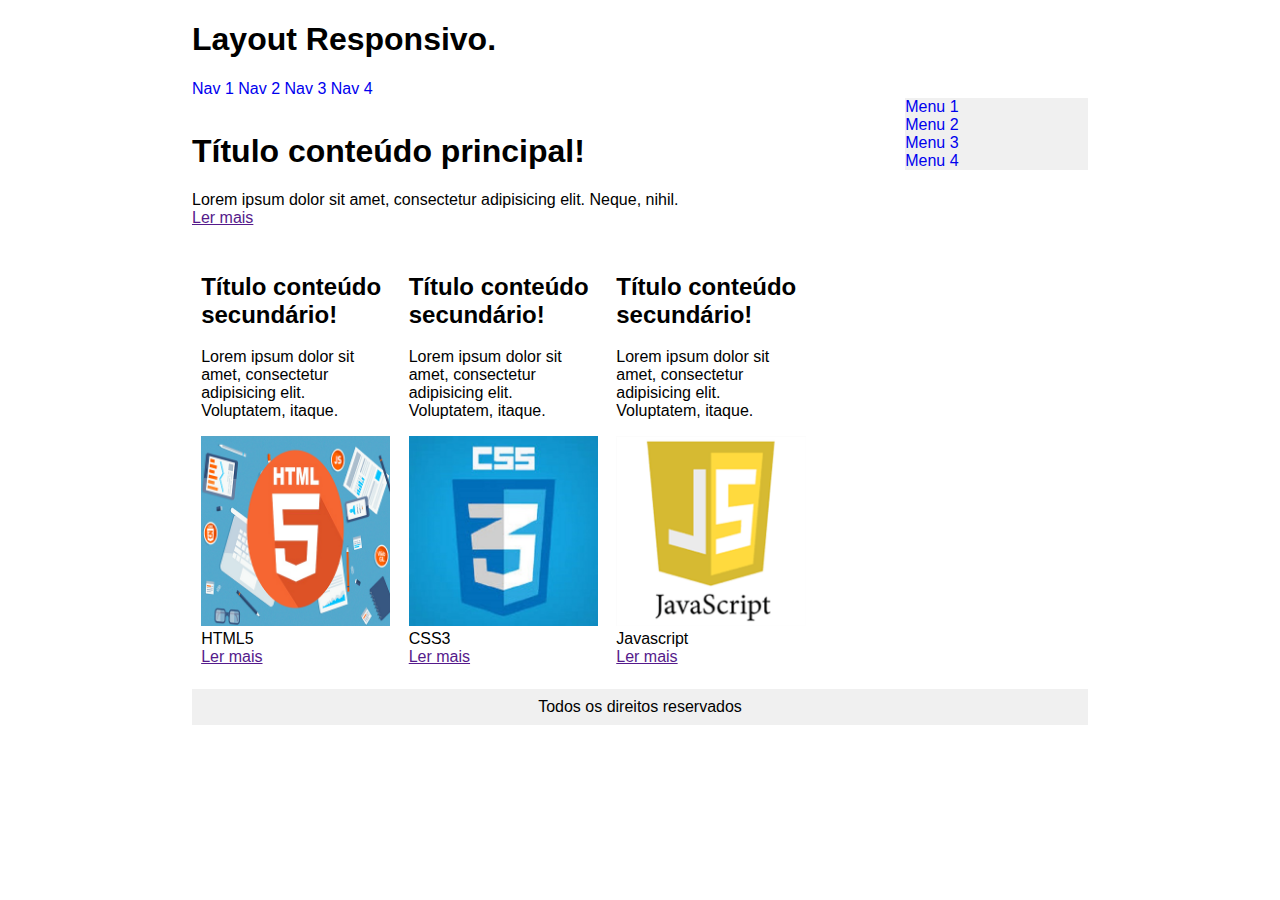
<file: exemplo1-layoutfixo_Resolvido/index.html>
<!DOCTYPE html>
<html lang="pt">
    <head>
        <meta charset="UTF-8">
        <meta name="description" content="Layout responsive">
        <meta name="keywords" content="HTML,CSS,JavaScript">
        <meta name="author" content="Inatel">
        <meta name="viewport" content="width=device-width, initial-scale=1"><!-- fluid changes-->
        <link rel="stylesheet" type="text/css" href="normalize.css">
        <!--<link rel="stylesheet" type="text/css" href="style.css">-->
        <link rel="stylesheet" type="text/css" href="style-fluid.css">
        <title>Layout Responsivo</title>
    </head>
    <body>
        <header class="main-header">
            <h1>Layout Responsivo.</h1>
            <label class="menu-toggle" for="input-toggle">Menu</label>
            <input id="input-toggle" type="checkbox"/>
            <nav class="main-nav">
                <ul>
                    <li><a href="#">Nav 1</a></li>
                    <li><a href="#">Nav 2</a></li>
                    <li><a href="#">Nav 3</a></li>
                    <li><a href="#">Nav 4</a></li>
                </ul>
            </nav>
        </header>

        <section class="main-content">
            <article class="main-destaque">
                <h1>Título conteúdo principal!</h1>
                <p>Lorem ipsum dolor sit amet, consectetur adipisicing elit. Neque, nihil.
                <br>
                <a href="">Ler mais</a>    
                </p> 
            </article>
            <article class="secundary-content">
                <h2>Título conteúdo secundário!</h2>
                <p>Lorem ipsum dolor sit amet, consectetur adipisicing elit. Voluptatem, itaque.</p>
                <figure>
                    <img src="images/html5.png" alt="Html 5">
                    <figcaption>HTML5</figcaption>
                </figure>
                <a href="">Ler mais</a>
            </article>

            <article class="secundary-content">
                <h2>Título conteúdo secundário!</h2>
                <p>Lorem ipsum dolor sit amet, consectetur adipisicing elit. Voluptatem, itaque.</p>
                <figure>
                    <img src="images/css3.jpg" alt="Html 5">
                    <figcaption>CSS3</figcaption>
                </figure>
                <a href="">Ler mais</a>
            </article>

            <article class="secundary-content">
                <h2>Título conteúdo secundário!</h2>
                <p>Lorem ipsum dolor sit amet, consectetur adipisicing elit. Voluptatem, itaque.</p>
                <figure>
                    <img src="images/js.png" alt="Html 5">
                    <figcaption>Javascript</figcaption>
                </figure>
                <a href="">Ler mais</a>
            </article>

        </section>
        <aside>
            <nav class="aside-nav">
                <ul>
                    <li><a href="#">Menu 1</a></li>
                    <li><a href="#">Menu 2</a></li>
                    <li><a href="#">Menu 3</a></li>
                    <li><a href="#">Menu 4</a></li>
                </ul>
            </nav>
        </aside>

        <footer class="main-footer">
            <span>Todos os direitos reservados</span>
        </footer>
    </body>
</html>
</file>
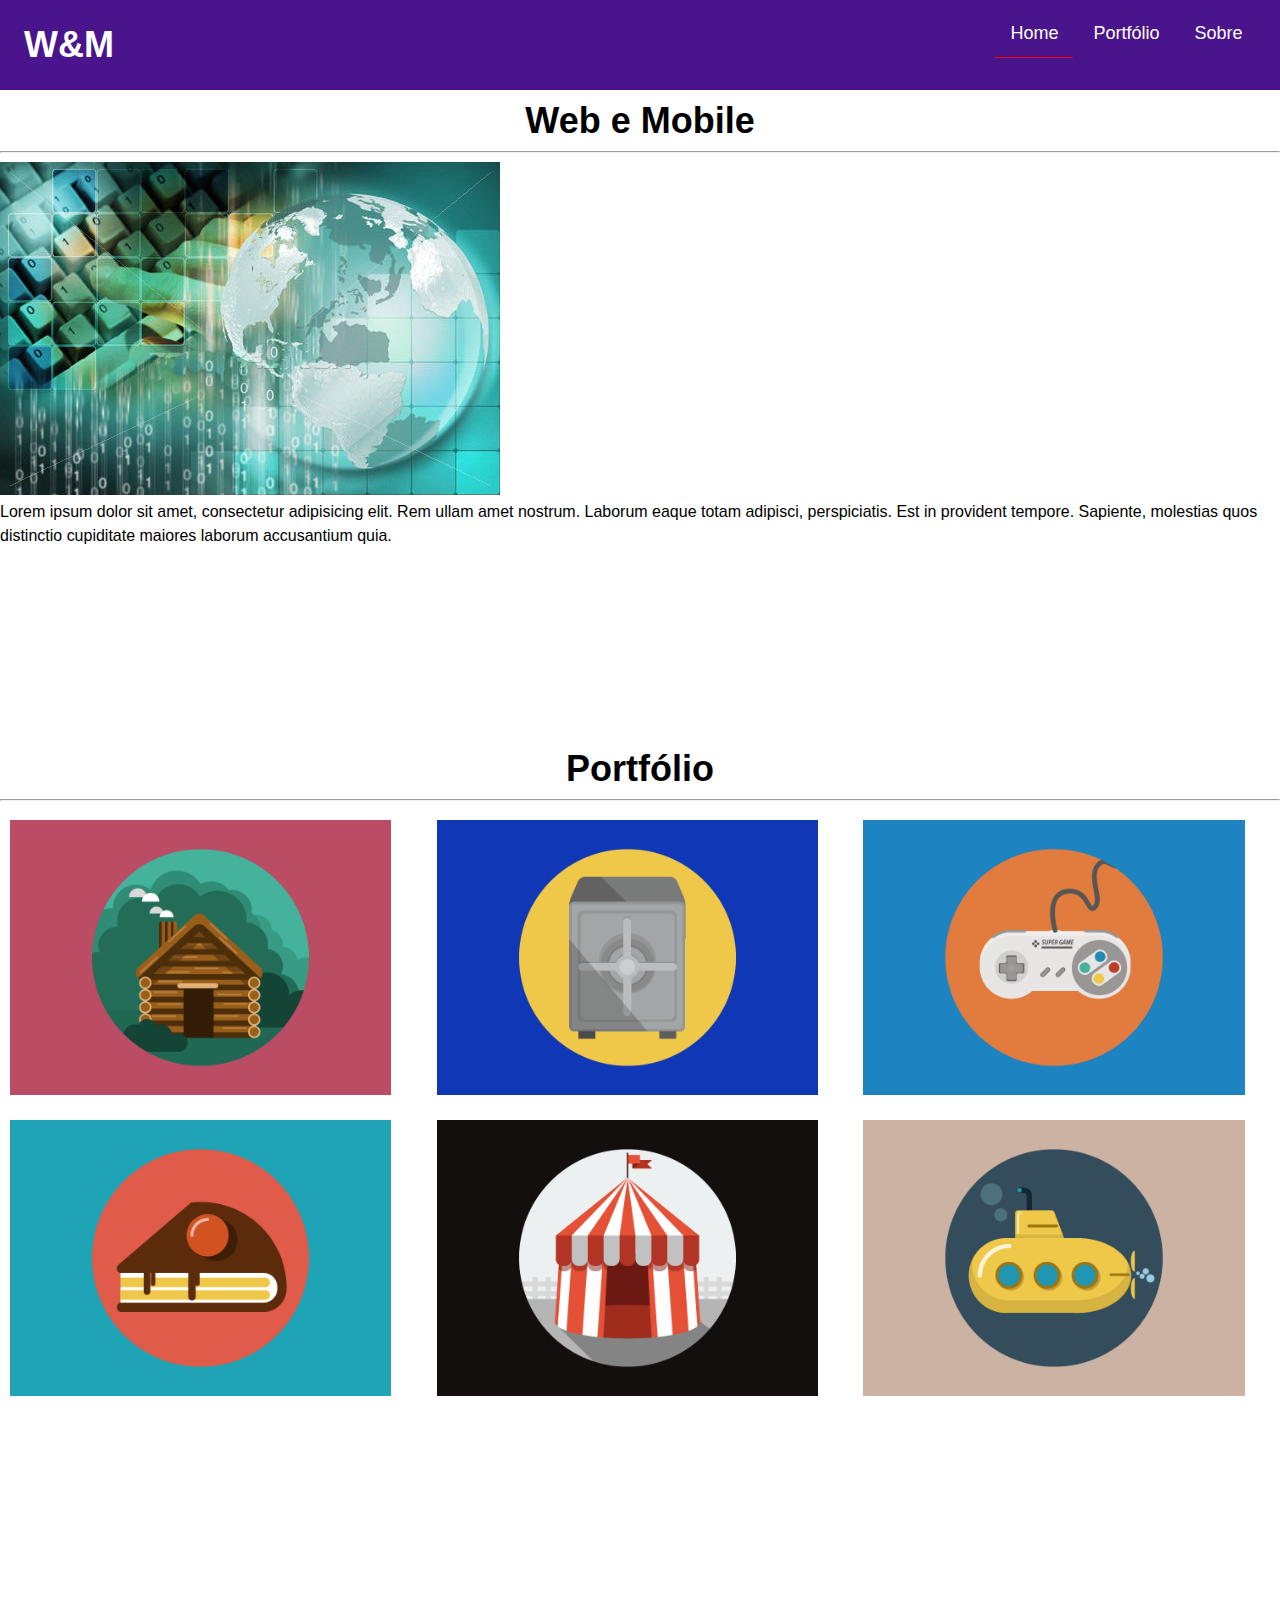
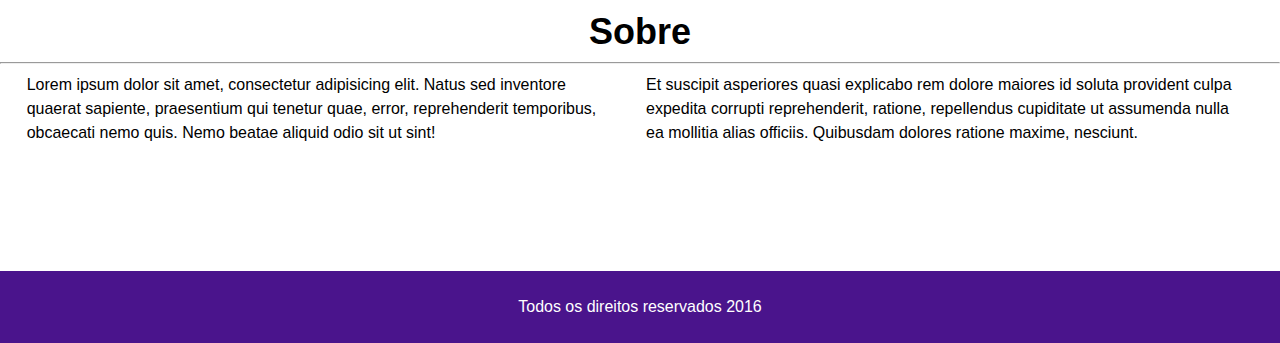
<file: exemplo2-layout fixo_Resolvido/index.html>
<!DOCTYPE html>
<html lang="pt">
    <head>
        <meta charset="UTF-8">
        <meta name="description" content="Desenvolvimento web e mobile">
        <meta name="keywords" content="site,mobile,responsive">
        <meta name="author" content="Inatel">
        <meta name="viewport" content="width=device-width, initial-scale=1">
        <link rel="stylesheet" type="text/css" href="normalize.css">
        <link rel="stylesheet" type="text/css" href="style.css">
        <title>Layout Fixo 2</title>
    </head>
    <body>
       <header id="header">
           <h1>W&M</h1>
           <nav id="main-nav">
               <ul>
                   <li><a id="nav-home" class="item-nav currentContent" href="#home">Home</a></li>
                   <li><a id="nav-portfolio" class="item-nav" href="#portfolio">Portfólio</a></li>
                   <li><a id="nav-sobre" class="item-nav" href="#sobre">Sobre</a></li>
               </ul>
           </nav>
       </header>

       <div id="content">
        <section id="home" class="clearfix">
            <header>
                <h1>Web e Mobile</h1>
                <hr/>
            </header>
            <figure>
                <img src="images/home.jpg">
            </figure>
            <p>Lorem ipsum dolor sit amet, consectetur adipisicing elit. Rem ullam amet nostrum. Laborum eaque totam adipisci, perspiciatis. Est in provident tempore. Sapiente, molestias quos distinctio cupiditate maiores laborum accusantium quia.</p>
        </section>

        <section id="portfolio" class="clearfix">
            <header>
                <h1>Portfólio</h1>
                <hr/>
            </header>
             <figure>
                <img src="images/portfolio1.png" alt="">
                <figcaption></figcaption>
            </figure>
            <figure>
                <img src="images/portfolio2.png" alt="">
                <figcaption></figcaption>
            </figure>
            <figure>
                <img src="images/portfolio3.png" alt="">
                <figcaption></figcaption>
            </figure>
            <figure>
                <img src="images/portfolio4.png" alt="">
                <figcaption></figcaption>
            </figure>
            <figure>
                <img src="images/portfolio5.png" alt="">
                <figcaption></figcaption>
            </figure>
            <figure>
                <img src="images/portfolio6.png" alt="">
                <figcaption></figcaption>
            </figure>
        </section>

        <section id="sobre">
            <header>
                <h1>Sobre</h1>
                <hr/>
            </header>
            <p>Lorem ipsum dolor sit amet, consectetur adipisicing elit. Natus sed inventore quaerat sapiente, praesentium qui tenetur quae, error, reprehenderit temporibus, obcaecati nemo quis. Nemo beatae aliquid odio sit ut sint!</p>
            <p>Et suscipit asperiores quasi explicabo rem dolore maiores id soluta provident culpa expedita corrupti reprehenderit, ratione, repellendus cupiditate ut assumenda nulla ea mollitia alias officiis. Quibusdam dolores ratione maxime, nesciunt.</p>
        </section>
       </div>
       <footer id="footer">
           <p>Todos os direitos reservados 2016</p>
       </footer>

       <script src="js/jquery-3.1.0.min.js"></script>
       <!-- Suporte navegação single page -->
       <script src="js/singlePage.js"></script>
    </body>
</html>
</file>
<file: exemplo1-layoutfixo_Resolvido/style-fluid.css>
html {
    font-family: Arial, Helvetica, sans-serif;
    font-size: 1em; /*18/18*/
}

body{
    width: 70%;/*Escolhi configurar para ocupar 70% da tela*/
    margin: 0 auto;
}

.main-nav ul,
.aside-nav ul,
figure{
    padding: 0;
    margin: 0;
}


.main-nav ul,
.aside-nav ul{
    list-style-type: none;
    padding: 0;
}

.main-nav a,
.aside-nav a{
    text-decoration: none;
}

.main-nav li{
    display: inline;
}

img{
    max-width: 100%;
}

.main-content{
    width: 71.4285%; /* 700 / 980 */
    float:left;
    margin: 1.5306% 0; /* 15 / 980 Escolhi utilizar % poderia ser em*/
}

.aside-nav{
   background-color: #F0F0F0;
   float: right;
   width: 20.408163%; /*200 / 980*/
}

.secundary-content{
    width: 29.577464%; /*210 / 700*/
    float: left;
    padding: 1.42857%; /*10 / 700 Escolhi utilizar % poderia ser em*/
}

.main-footer{
    clear: both;
    background-color: #F0F0F0;
    padding: 1.0204%; /*10 / 980 Escolhi utilizar % poderia ser em*/
    text-align: center;
    margin: 1.5306% auto; /*15 / 980 Escolhi utilizar % poderia ser em*/
}

/*Menu Mobile*/
#input-toggle,
.menu-toggle{  
    display:none;
}
.menu-toggle{
    background-color:#0084B4;
    color:#ffffff;
    text-decoration: none;
    padding: 1.0204% 1.5306%; /*10 / 980  15 / 980 Escolhi utilizar % poderia ser em*/
    text-align: center;
}

/*Media Queries*/
@media all and (max-width: 640px){/*Pode ser convertido para em*/
    .main-content,
    .aside-nav{
        float : none
    }

    .secundary-content{
        float:none;
        width: auto
    }
}

@media all and (max-width: 320px){/*Pode ser convertido para em*/
    .aside-nav{
        width:auto;
    }
    .aside-nav li{
        padding: 10px;/*Pode ser convertido para em*/
    }

    .main-nav{
        display:none
    }

    .menu-toggle{
        display:block;
    }

    #input-toggle:checked + .main-nav{
        display:block
    }

    .main-nav ul li{
        display:block
    }
    .main-nav ul{
       list-style: none outside none;
       z-index: 500;
       position:relative;
       top:0;
       right: 0;
       margin: 5px;/*Pode ser convertido para em*/
    }

    .main-nav ul li{
        list-style: none; 
        text-align: center;
        padding: 20px 10px; /*Pode ser convertido para em*/
        border-bottom: 1px solid #ccc; 
        text-decoration: none; 
    }
}
</file>
<file: exemplo2-layout fixo_Resolvido/style.css>
/*Resets auxiliares*/
/*Resets*/
html, body, div, object, iframe, h1, h2, h3, h4, h5, h6, p, blockquote, ol, ul, li, form, fieldset, legend, label, table, header, footer, nav, section,figure { 
	margin: 0; 
	padding: 0;
	border: 0
}

ul,ol{
    list-style: none
}

/*o width dos elementos agora será a soma do conteúdo com a borda e o padding.*/
* {
    -webkit-box-sizing: border-box;
    -moz-box-sizing: border-box;
    box-sizing: border-box
}
/*Fim resets*/

/*Clear fix, Importante para ajudar nos problemas com float
https://css-tricks.com/snippets/css/clear-fix/
*/
.clearfix:after {
     visibility: hidden;
     display: block;
     font-size: 0;
     content: " ";
     clear: both;
     height: 0;
}
.clearfix { display: inline-block; }
* html .clearfix { height: 1%; }
.clearfix { display: block; }
/*Fim clearfix*/

/*Estilo geral*/
html{
    font-family: Arial, Helvetica, sans-serif;
    /*font-size: 18px;*/
    font-size: 1.125em;/*18 / 16*/
}

p{
    /*font-size: 16px;*/
    font-size: 0.8888em; /*16 / 18*/;
}

a{
    text-decoration: none
}

.currentContent{
    /*border-bottom: 2px solid red;*/
    /*Configurando a borda para ser relativo ao font size*/
    border-bottom: 0.1111em solid red;/*2 / 18*/
}

/*Fim estilo geral*/

/*Layout*/
body{
    background-color: #fff;
    /*width: 980px;*/
    /*Considerando 980 como 100%*/
    width: 100%; /* 980 / 980*/
    margin: 0 auto
}

img{
    max-width: 100%
}

#header{
    /*height: 65px;*/
    /*Configurando o height para aumentar de acordo com conteúdo*/
    height:auto
}

#content section{
    /*padding: 100px 0;*/
    padding: 5.5555em 0;/* 100 / 18*/
}

#header,#footer{
    background-color: #4A148C;
    color: #fff;
}

#header{
   /*width: 980px;*/
   width: 100%;/* 980 / 980*/
   position: fixed;
   z-index: 100;
   top: 0
}

#header h1{
    float: left;
    /*padding: 12px;*/
    padding: 0.6666em;/*12 / 18*/
}

#main-nav{
    float: right;
    /*padding: 22.5px;*/
    padding: 1.25em;/*22.5 / 18*/
}

#main-nav ul li{
    display: inline
}

#main-nav a{
    /*padding: 15px;*/
    padding: 0.8333em;/* 15 / 18*/
    color: #fff
}

#content h1{
    text-align: center
}

/*Fim layout*/


/*Home*/

#home figure{
    float: left
}

#home p{
    line-height: 1.5;
    float: right;
    /*width: 400px;*/
    width: 40.8163%;/*400 / 980*/
}

/*Portfolio*/

#portfolio figure{
    float: left;
    /*max-width: 320px;*/
    max-width: 33.3333%;/*320 / 960*/
    /*padding: 10px;*/
    padding: 0.5555em;/*10 / 18*/
}

#portfolio img{
    /*width: 300px;*/
    width: 93.75%;/*300 / 320*/
}

/*Sobre*/

#sobre p{
    display: inline-block;
    /*width: 450px;*/
    width: 45.9183%; /*450 / 980*/
    line-height: 1.5;
    /*margin: 0 0 30px 30px;*/
    margin: 0 0 1.6666em 1.6666em;/* 30 / 18*/
}

/*footer*/

#footer p{
    text-align: center;
    /*padding: 30px;*/
    padding: 1.6666em; /* 30 / 18*/
}

/*Media Queries*/
@media screen and (max-width: 868px),(min-width: 1280px){
    #home header,
    #home p{
        clear: both
    }
    #home p{
        width: 100%
    }
}

@media screen and (max-width: 480px){
    #header h1,
    #header nav{
        padding: 0;
        clear: both
    }
    #main-nav a{
        padding: 0.2777em;/* 5 / 18*/
    }
    #home figure{
        display: none
    }
    #portfolio figure{
        max-width: 100%
    }
    #sobre p{
        clear: float;
        padding: 0
    }
}
</file>
